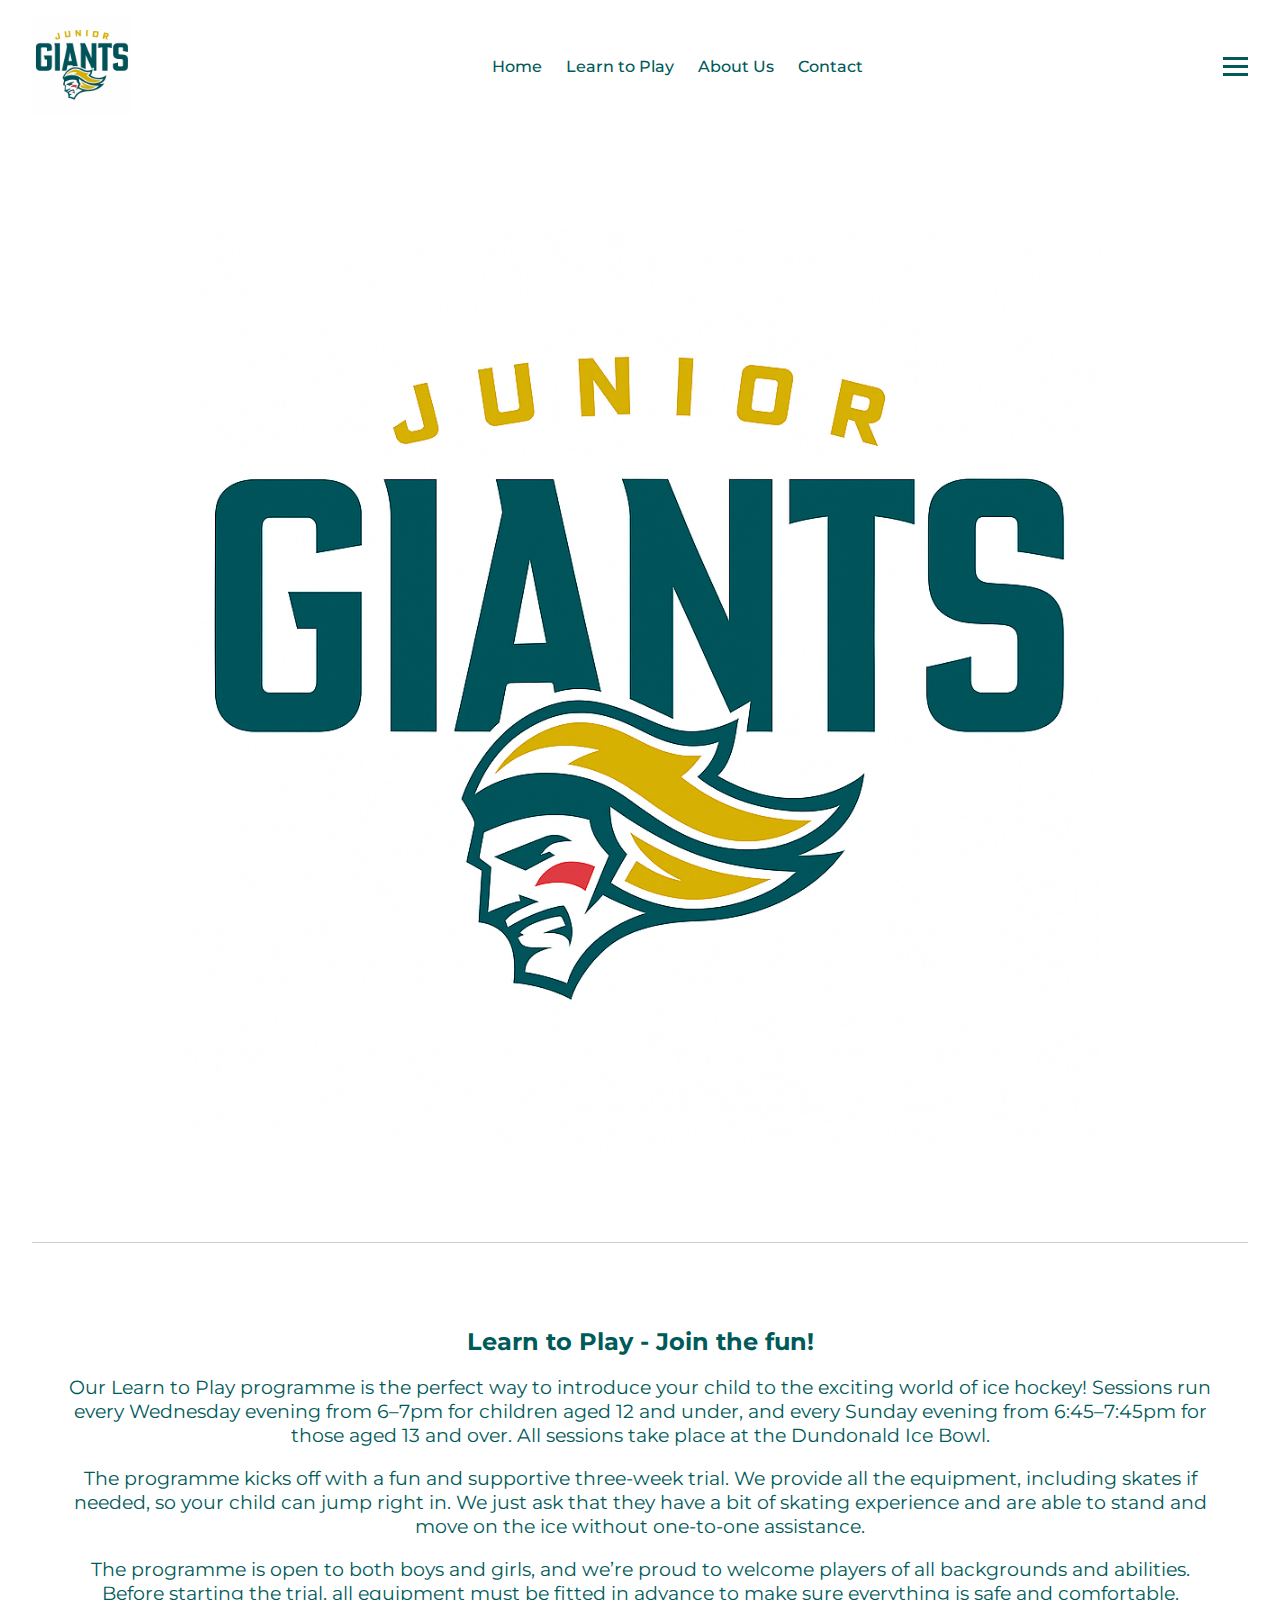
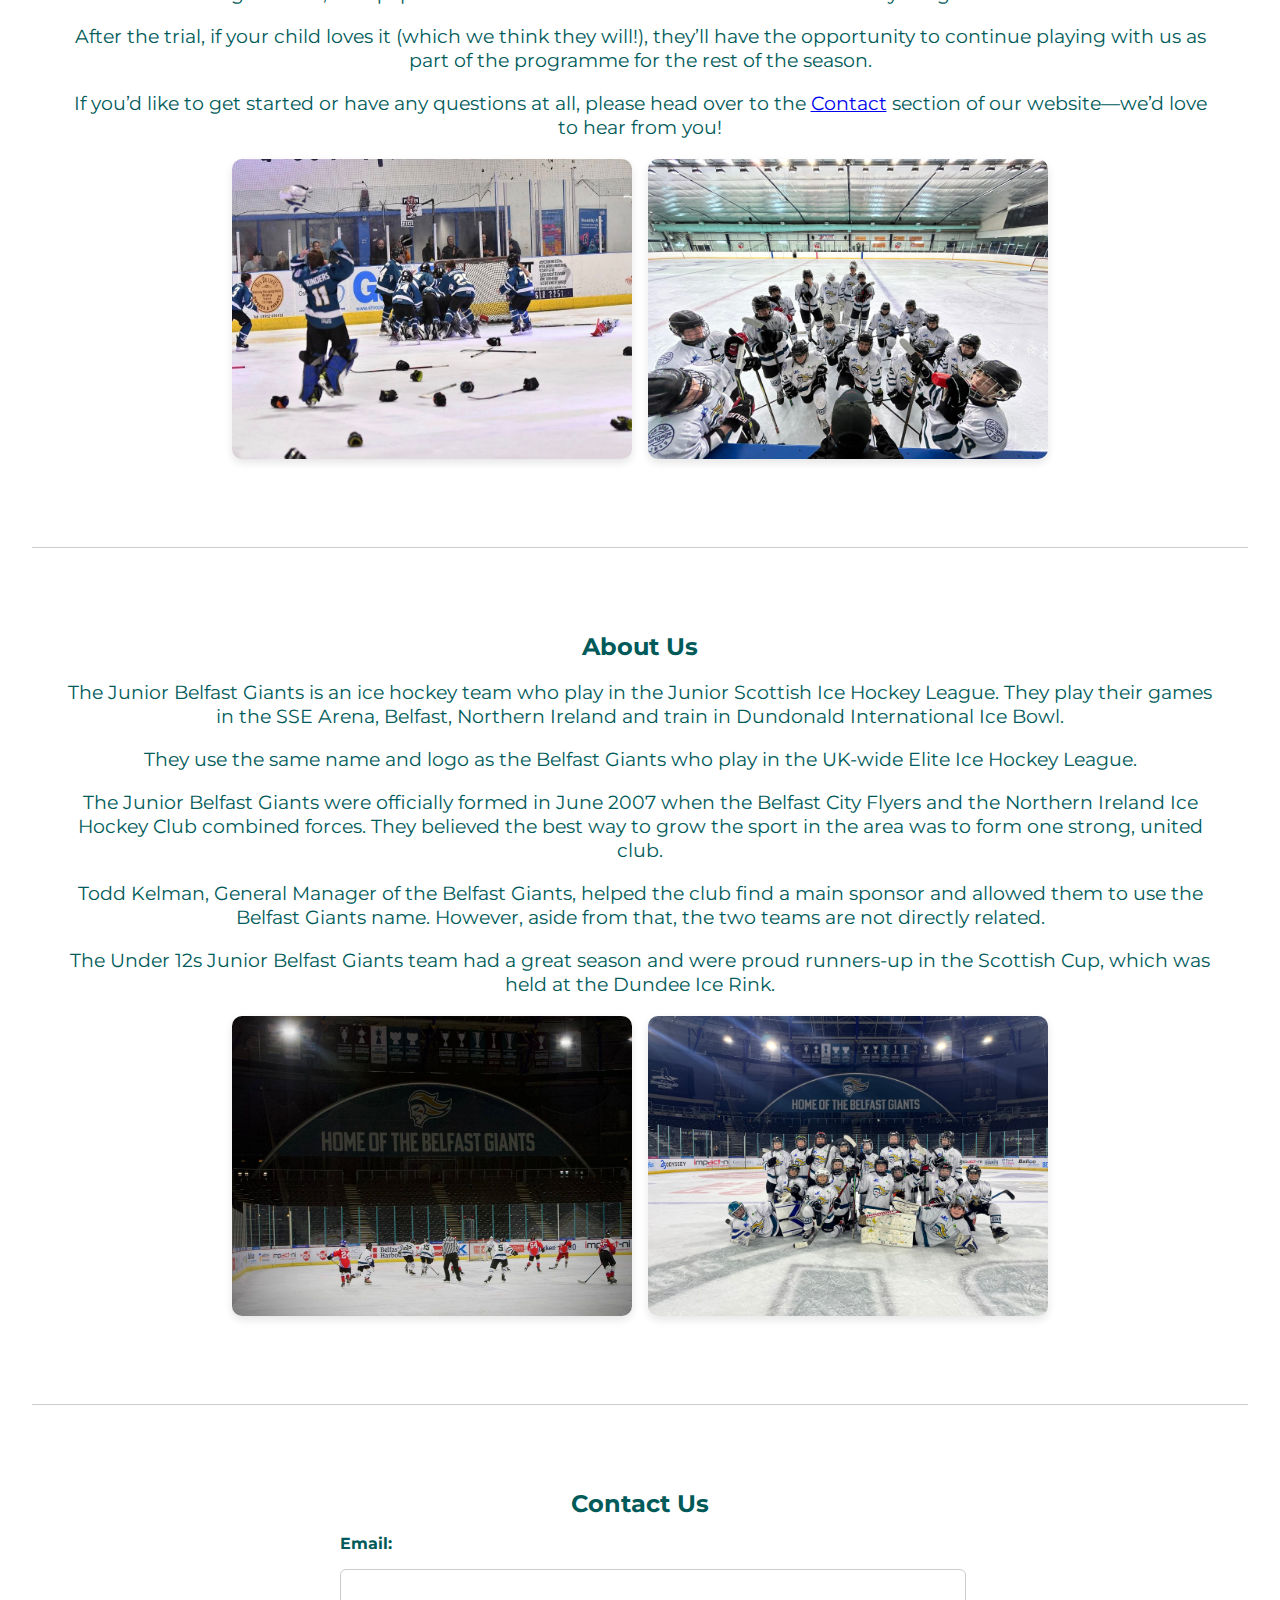
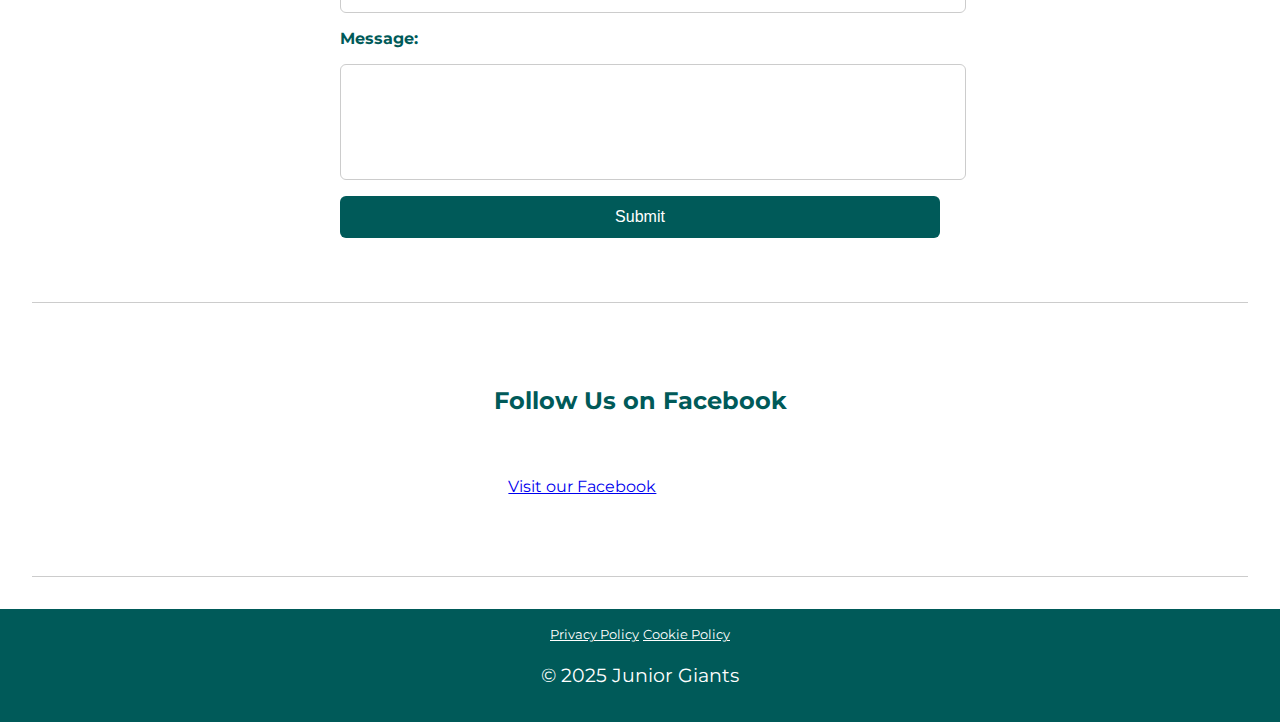
<file: index.html>
<!DOCTYPE html>
<html lang="en">
<head>
  <meta charset="UTF-8" />
  <meta name="viewport" content="width=device-width, initial-scale=1.0" />
  <title>Junior Giants</title>
  <link href="https://fonts.googleapis.com/css2?family=Montserrat:wght@500;700&display=swap" rel="stylesheet">
  <link rel="stylesheet" href="style.css">
</head>
<body>
  <div id="fb-root"></div>
  <script async defer crossorigin="anonymous" src="https://connect.facebook.net/en_US/sdk.js#xfbml=1&version=v19.0"></script>

  <header>
    <img src="Images/Junior Giants Logo Design.png" alt="Junior Giants Logo" />
    <nav>
      <a href="#home" onclick="CloseDrawer()">Home</a>
      <a href="#learn" onclick="CloseDrawer()">Learn to Play</a>
      <a href="#about" onclick="CloseDrawer()">About Us</a>
      <a href="#contact" onclick="CloseDrawer()">Contact</a>
    </nav>
    <div class="hamburger" onclick="toggleDrawer()">
      <span></span>
      <span></span>
      <span></span>
    </div>
  </header>

  <div class="drawer" id="mobileMenu">
    <a href="#home">Home</a>
    <a href="#learn">Learn to Play</a>
    <a href="#about">About Us</a>
    <a href="#contact">Contact</a>
  </div>

  <main>
    <section id="home" class="section">
      <img src="Images/Junior Giants Logo Design.png" alt="Junior Giants Logo">
    </section>

    <section id="learn" class="section">
      <h2>Learn to Play - Join the fun!</h2>
      <p>Our Learn to Play programme is the perfect way to introduce your child to the exciting world of ice hockey! Sessions run every Wednesday evening from 6–7pm for children aged 12 and under, and every Sunday evening from 6:45–7:45pm for those aged 13 and over. All sessions take place at the Dundonald Ice Bowl.</p>

<p>The programme kicks off with a fun and supportive three-week trial. We provide all the equipment, including skates if needed, so your child can jump right in. We just ask that they have a bit of skating experience and are able to stand and move on the ice without one-to-one assistance.</p>

<p>The programme is open to both boys and girls, and we’re proud to welcome players of all backgrounds and abilities. Before starting the trial, all equipment must be fitted in advance to make sure everything is safe and comfortable.</p>

<p>After the trial, if your child loves it (which we think they will!), they’ll have the opportunity to continue playing with us as part of the programme for the rest of the season.</p>

<p>If you’d like to get started or have any questions at all, please head over to the <a href="#contact">Contact</a> section of our website—we’d love to hear from you!</p>

      <div class="image-gallery">
        <img src="Images/team1.jpg" alt="Learn to Play 1">
        <img src="Images/Team2.jpg" alt="Learn to Play 2">
      </div>
    </section>

    <section id="about" class="section">
      <h2>About Us</h2>
      <p>The Junior Belfast Giants is an ice hockey team who play in the Junior Scottish Ice Hockey League. They play their games in the SSE Arena, Belfast, Northern Ireland and train in Dundonald International Ice Bowl.</p>

<p>They use the same name and logo as the Belfast Giants who play in the UK-wide Elite Ice Hockey League.</p>

<p>The Junior Belfast Giants were officially formed in June 2007 when the Belfast City Flyers and the Northern Ireland Ice Hockey Club combined forces. They believed the best way to grow the sport in the area was to form one strong, united club.</p>

<p>Todd Kelman, General Manager of the Belfast Giants, helped the club find a main sponsor and allowed them to use the Belfast Giants name. However, aside from that, the two teams are not directly related.</p>

<p>The Under 12s Junior Belfast Giants team had a great season and were proud runners-up in the Scottish Cup, which was held at the Dundee Ice Rink.</p>

      <div class="image-gallery">
        <img src="Images/team3.jpg" alt="Team History 1">
        <img src="Images/team4.jpg" alt="Team History 2">
      </div>
    </section>

    <section id="contact" class="section">
      <h2>Contact Us</h2>
      <form action="#" method="post" class="contact-form">
        <label for="email">Email:</label>
        <input type="email" id="email" name="email" required>

        <label for="message">Message:</label>
        <textarea id="message" name="message" rows="5" required></textarea>

        <button type="submit">Submit</button>
      </form>
    </section>

    <section class="section">
      <h2>Follow Us on Facebook</h2>
      <div class="fb-page"
        data-href="https://www.facebook.com/junior.belfastgiants"
        data-tabs="timeline"
        data-width="500"
        data-height=""
        data-small-header="false"
        data-adapt-container-width="true"
        data-hide-cover="false"
        data-show-facepile="true">
        <blockquote cite="https://www.facebook.com/YOUR_PAGE_NAME" class="fb-xfbml-parse-ignore">
          <a href="https://www.facebook.com/YOUR_PAGE_NAME">Visit our Facebook</a>
        </blockquote>
      </div>
    </section>
  </main>

  <footer>
    <a href="privacy.html">Privacy Policy</a>
    <a href="cookies.html">Cookie Policy</a>
    <p>© 2025 Junior Giants</p>
  </footer>

  <script>
    function toggleDrawer() {
      const menu = document.getElementById('mobileMenu');
      menu.classList.toggle('show');
    }
  </script>
</body>
</html>
</file>
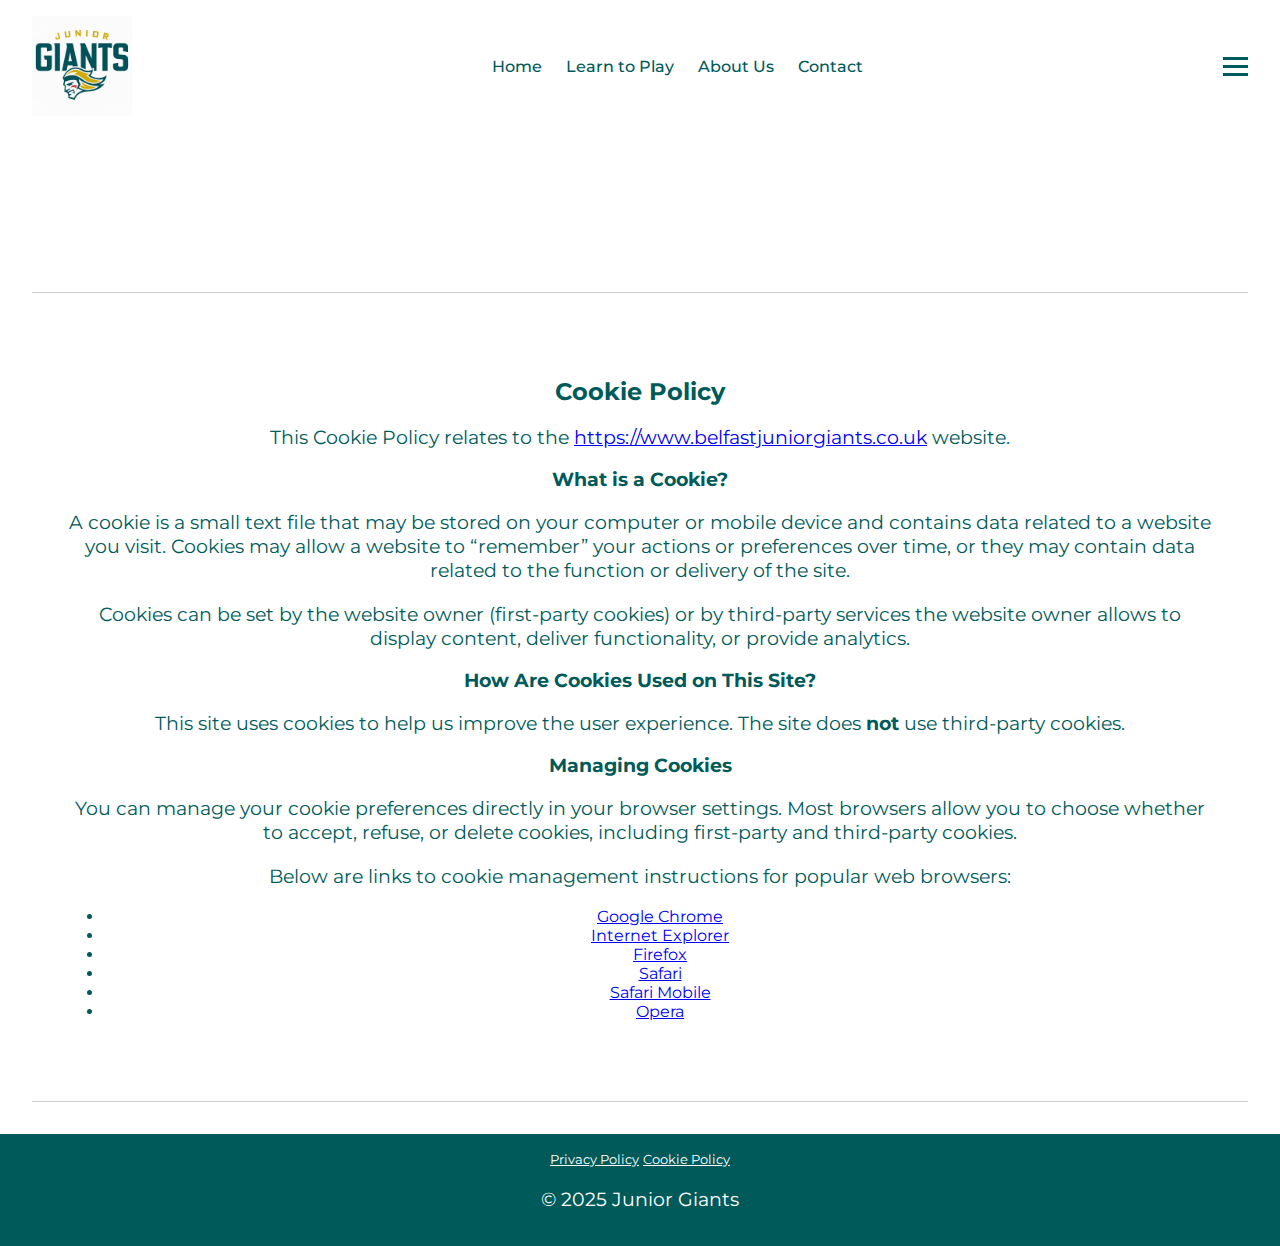
<file: cookies.html>
<!DOCTYPE html>
<html lang="en">
<head>
  <meta charset="UTF-8" />
  <meta name="viewport" content="width=device-width, initial-scale=1.0" />
  <title>Privacy Policy</title>
  <link href="https://fonts.googleapis.com/css2?family=Montserrat:wght@500;700&display=swap" rel="stylesheet">
  <link rel="stylesheet" href="style.css">
</head>
<body>
  <div id="fb-root"></div>
  <script async defer crossorigin="anonymous" src="https://connect.facebook.net/en_US/sdk.js#xfbml=1&version=v19.0"></script>

  <header>
    <img src="Images/4928DED2-FB39-4114-8904-F351DED44D7A.PNG" alt="Junior Giants Logo" />
    <nav>
      <a href="index.html" onclick="CloseDrawer()">Home</a>
      <a href="index.html#learn" onclick="CloseDrawer()">Learn to Play</a>
      <a href="index.html#about" onclick="CloseDrawer()">About Us</a>
      <a href="index.html#contact" onclick="CloseDrawer()">Contact</a>
    </nav>
    <div class="hamburger" onclick="toggleDrawer()">
      <span></span>
      <span></span>
      <span></span>
    </div>
  </header>

  <div class="drawer" id="mobileMenu">
    <a href="index.html">Home</a>
    <a href="index.html#learn">Learn to Play</a>
    <a href="index.html#about">About Us</a>
    <a href="index.html#contact">Contact</a>
  </div>

  <main>
    <section id="home" class="section">
  
    </section>

    <section id="cookies" class="policy">
        <section id="cookie-policy" class="section">
            <h2>Cookie Policy</h2>
          
            <p>This Cookie Policy relates to the <a href="https://www.belfastjuniorgiants.co.uk" target="_blank">https://www.belfastjuniorgiants.co.uk</a> website.</p>
          
            <h3>What is a Cookie?</h3>
            <p>
              A cookie is a small text file that may be stored on your computer or mobile device and contains data related to a website you visit.
              Cookies may allow a website to “remember” your actions or preferences over time, or they may contain data related to the function or delivery of the site.
            </p>
            <p>
              Cookies can be set by the website owner (first-party cookies) or by third-party services the website owner allows to display content, deliver functionality, or provide analytics.
            </p>
          
            <h3>How Are Cookies Used on This Site?</h3>
            <p>
              This site uses cookies to help us improve the user experience. The site does <strong>not</strong> use third-party cookies.
            </p>
          
            <h3>Managing Cookies</h3>
            <p>
              You can manage your cookie preferences directly in your browser settings. Most browsers allow you to choose whether to accept, refuse, or delete cookies, including first-party and third-party cookies.
            </p>
            <p>
              Below are links to cookie management instructions for popular web browsers:
            </p>
            <ul>
              <li><a href="https://support.google.com/chrome/answer/95647" target="_blank">Google Chrome</a></li>
              <li><a href="https://support.microsoft.com/en-us/help/17442/windows-internet-explorer-delete-manage-cookies" target="_blank">Internet Explorer</a></li>
              <li><a href="https://support.mozilla.org/en-US/kb/enable-and-disable-cookies-website-preferences" target="_blank">Firefox</a></li>
              <li><a href="https://support.apple.com/en-us/HT201265" target="_blank">Safari</a></li>
              <li><a href="https://support.apple.com/en-us/HT201265" target="_blank">Safari Mobile</a></li>
              <li><a href="https://help.opera.com/en/latest/web-preferences/#cookies" target="_blank">Opera</a></li>
            </ul>
          </section>
          
</section>
  </main>

  <footer>
    <a href="privacy.html">Privacy Policy</a>
    <a href="cookies.html">Cookie Policy</a>
    <p>© 2025 Junior Giants</p>
  </footer>

  <script>
    function toggleDrawer() {
      const menu = document.getElementById('mobileMenu');
      menu.classList.toggle('show');
    }
  </script>
</body>
</html>
</file>
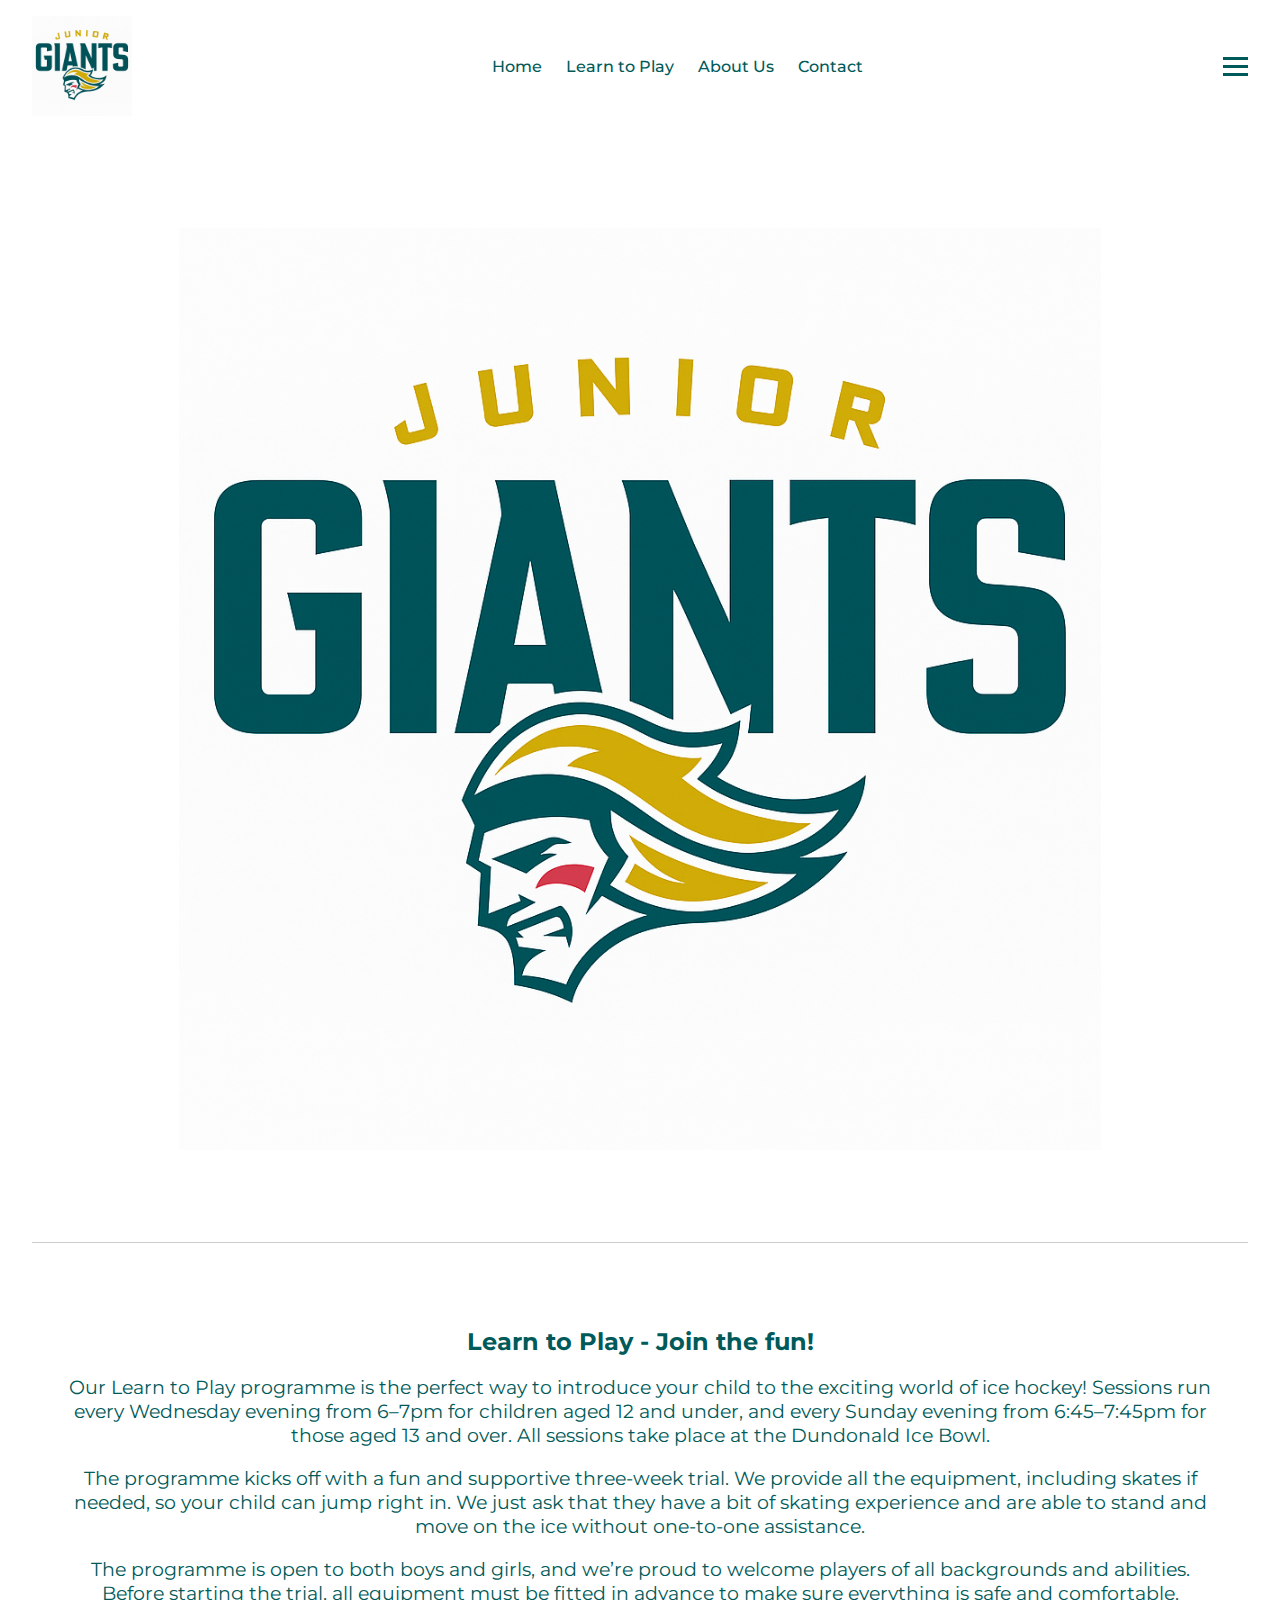
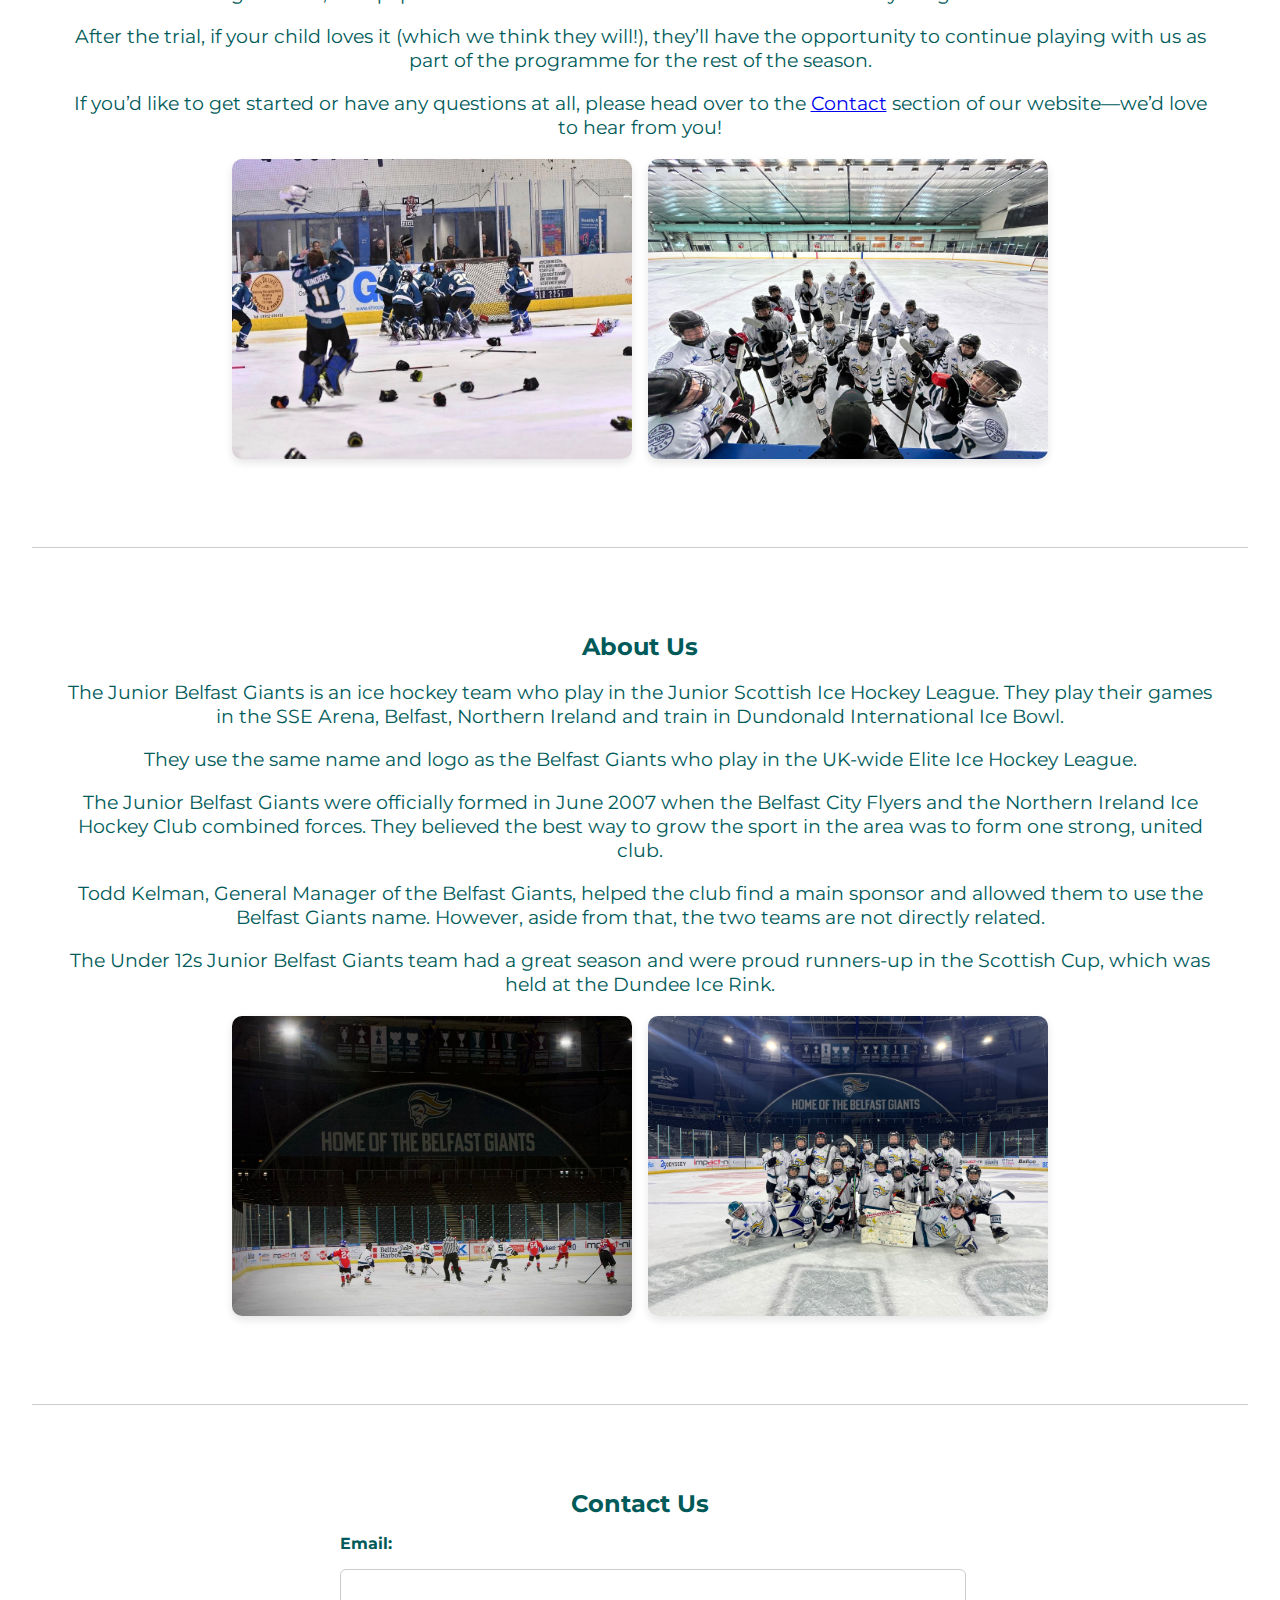
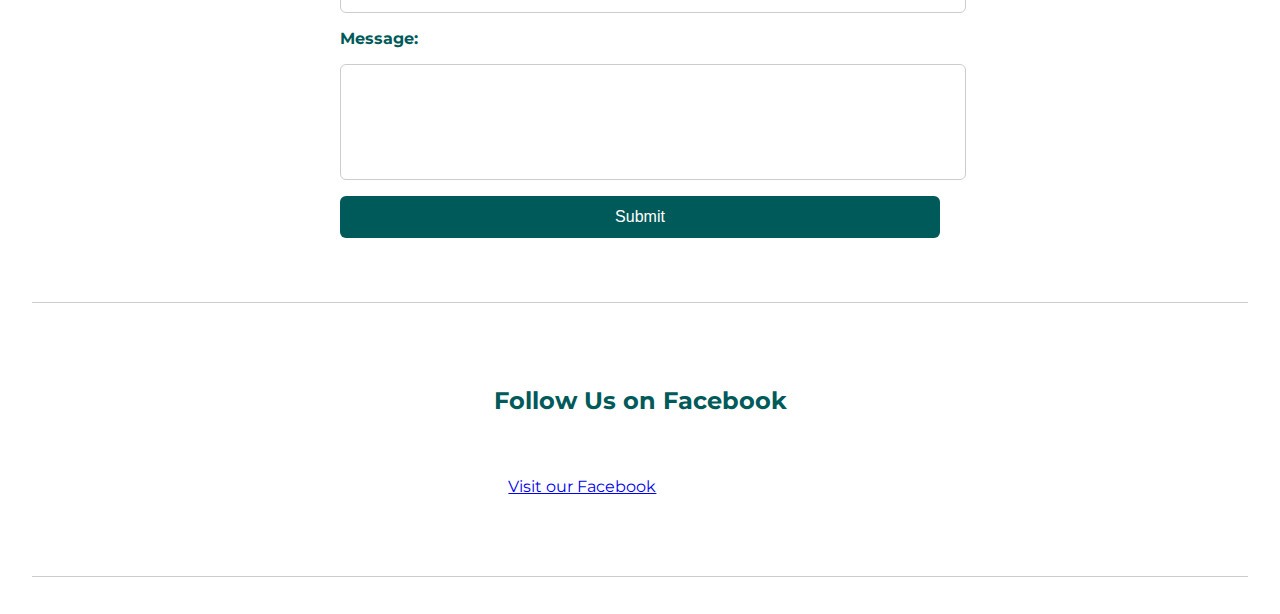
<file: juniorbelfastgiants.html>
<!DOCTYPE html>
<html lang="en">
<head>
  <meta charset="UTF-8" />
  <meta name="viewport" content="width=device-width, initial-scale=1.0" />
  <title>Junior Giants</title>
  <link href="https://fonts.googleapis.com/css2?family=Montserrat:wght@500;700&display=swap" rel="stylesheet">
  <link rel="stylesheet" href="style.css">
</head>
<body>
  <div id="fb-root"></div>
  <script async defer crossorigin="anonymous" src="https://connect.facebook.net/en_US/sdk.js#xfbml=1&version=v19.0"></script>

  <header>
    <img src="Images/4928DED2-FB39-4114-8904-F351DED44D7A.PNG" alt="Junior Giants Logo" />
    <nav>
      <a href="#home">Home</a>
      <a href="#learn">Learn to Play</a>
      <a href="#about">About Us</a>
      <a href="#contact">Contact</a>
    </nav>
    <div class="hamburger" onclick="toggleDrawer()">
      <span></span>
      <span></span>
      <span></span>
    </div>
  </header>

  <div class="drawer" id="mobileMenu">
    <a href="#home">Home</a>
    <a href="#learn">Learn to Play</a>
    <a href="#about">About Us</a>
    <a href="#contact">Contact</a>
  </div>

  <main>
    <section id="home" class="section">
      <img src="Images/4928DED2-FB39-4114-8904-F351DED44D7A.PNG" alt="Junior Giants Logo">
    </section>

    <section id="learn" class="section">
      <h2>Learn to Play - Join the fun!</h2>
      <p>Our Learn to Play programme is the perfect way to introduce your child to the exciting world of ice hockey! Sessions run every Wednesday evening from 6–7pm for children aged 12 and under, and every Sunday evening from 6:45–7:45pm for those aged 13 and over. All sessions take place at the Dundonald Ice Bowl.</p>

<p>The programme kicks off with a fun and supportive three-week trial. We provide all the equipment, including skates if needed, so your child can jump right in. We just ask that they have a bit of skating experience and are able to stand and move on the ice without one-to-one assistance.</p>

<p>The programme is open to both boys and girls, and we’re proud to welcome players of all backgrounds and abilities. Before starting the trial, all equipment must be fitted in advance to make sure everything is safe and comfortable.</p>

<p>After the trial, if your child loves it (which we think they will!), they’ll have the opportunity to continue playing with us as part of the programme for the rest of the season.</p>

<p>If you’d like to get started or have any questions at all, please head over to the <a href="#contact">Contact</a> section of our website—we’d love to hear from you!</p>

      <div class="image-gallery">
        <img src="Images/team1.jpg" alt="Learn to Play 1">
        <img src="Images/Team2.jpg" alt="Learn to Play 2">
      </div>
    </section>

    <section id="about" class="section">
      <h2>About Us</h2>
      <p>The Junior Belfast Giants is an ice hockey team who play in the Junior Scottish Ice Hockey League. They play their games in the SSE Arena, Belfast, Northern Ireland and train in Dundonald International Ice Bowl.</p>

<p>They use the same name and logo as the Belfast Giants who play in the UK-wide Elite Ice Hockey League.</p>

<p>The Junior Belfast Giants were officially formed in June 2007 when the Belfast City Flyers and the Northern Ireland Ice Hockey Club combined forces. They believed the best way to grow the sport in the area was to form one strong, united club.</p>

<p>Todd Kelman, General Manager of the Belfast Giants, helped the club find a main sponsor and allowed them to use the Belfast Giants name. However, aside from that, the two teams are not directly related.</p>

<p>The Under 12s Junior Belfast Giants team had a great season and were proud runners-up in the Scottish Cup, which was held at the Dundee Ice Rink.</p>

      <div class="image-gallery">
        <img src="Images/team3.jpg" alt="Team History 1">
        <img src="Images/team4.jpg" alt="Team History 2">
      </div>
    </section>

    <section id="contact" class="section">
      <h2>Contact Us</h2>
      <form action="#" method="post" class="contact-form">
        <label for="email">Email:</label>
        <input type="email" id="email" name="email" required>

        <label for="message">Message:</label>
        <textarea id="message" name="message" rows="5" required></textarea>

        <button type="submit">Submit</button>
      </form>
    </section>

    <section class="section">
      <h2>Follow Us on Facebook</h2>
      <div class="fb-page"
        data-href="https://www.facebook.com/YOUR_PAGE_NAME"
        data-tabs="timeline"
        data-width="500"
        data-height=""
        data-small-header="false"
        data-adapt-container-width="true"
        data-hide-cover="false"
        data-show-facepile="true">
        <blockquote cite="https://www.facebook.com/YOUR_PAGE_NAME" class="fb-xfbml-parse-ignore">
          <a href="https://www.facebook.com/YOUR_PAGE_NAME">Visit our Facebook</a>
        </blockquote>
      </div>
    </section>
  </main>

  <script>
    function toggleDrawer() {
      const menu = document.getElementById('mobileMenu');
      menu.classList.toggle('show');
    }
  </script>
</body>
</html>
</file>
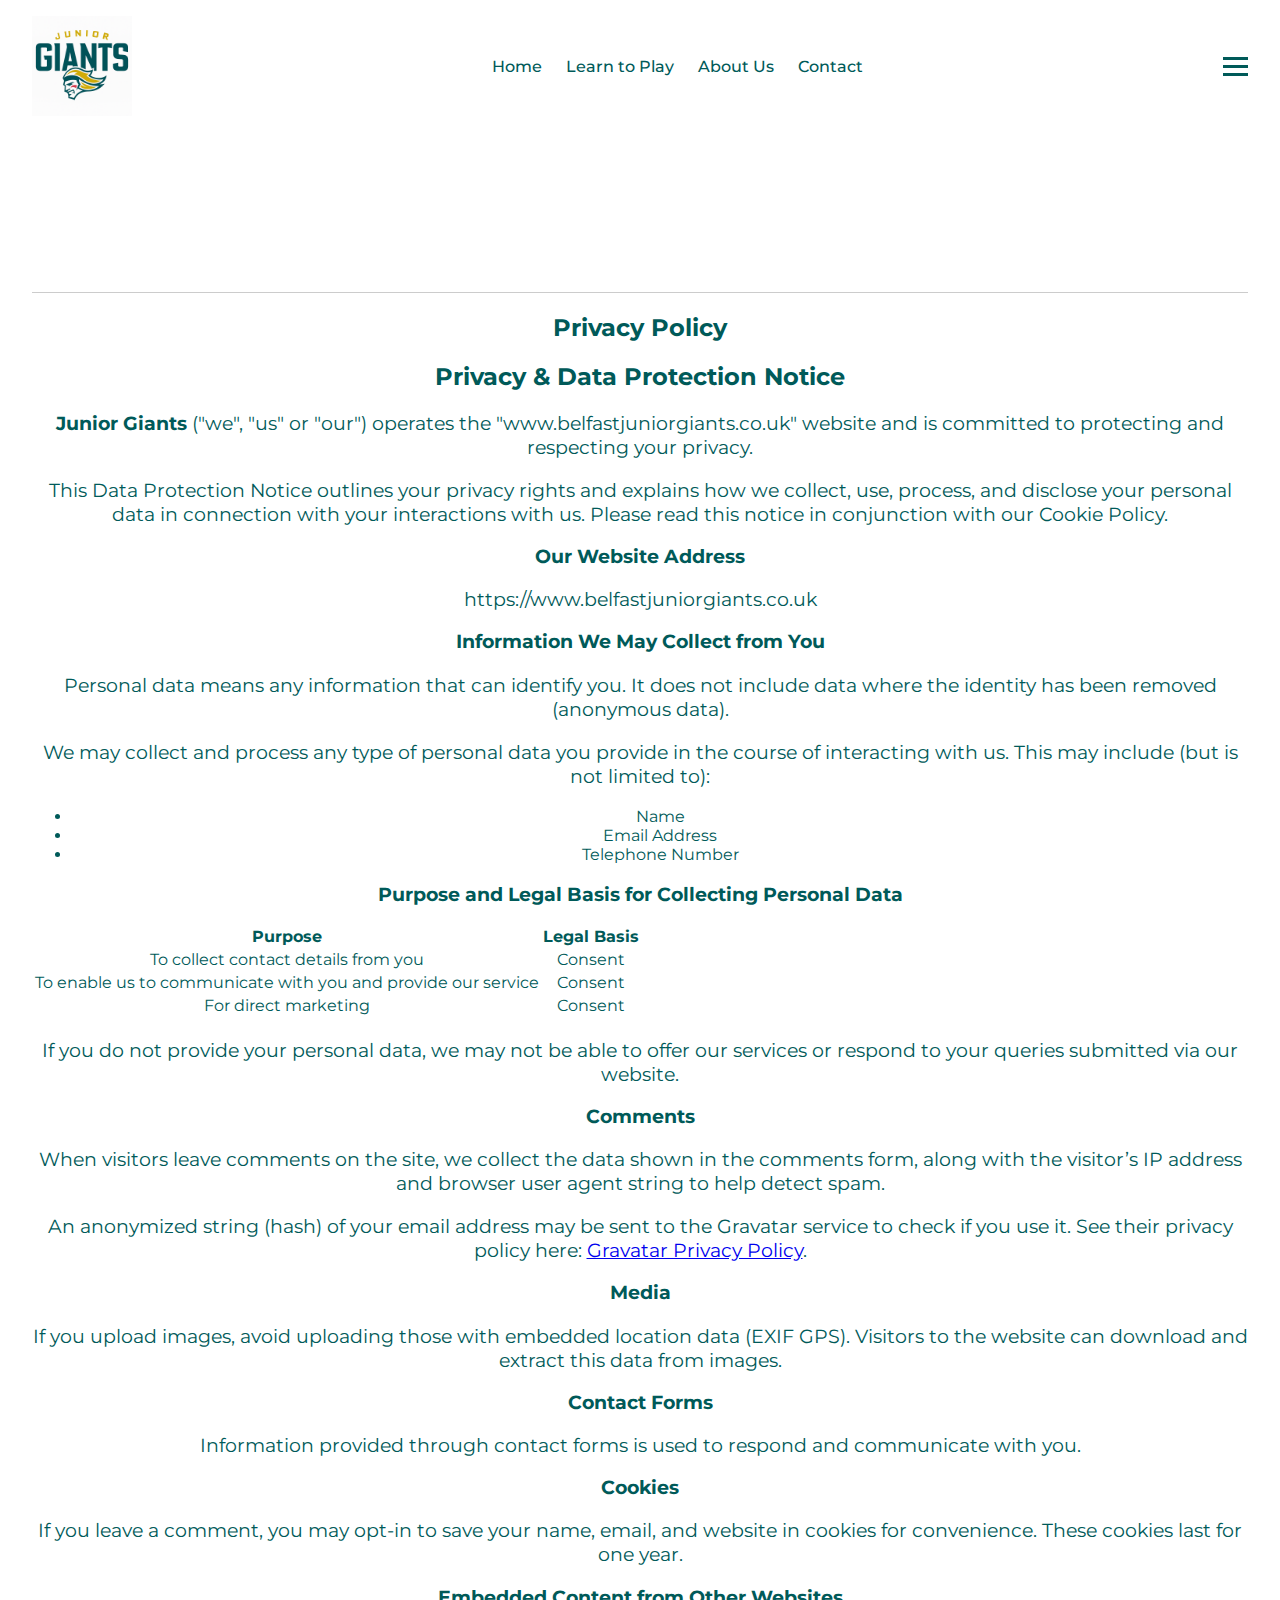
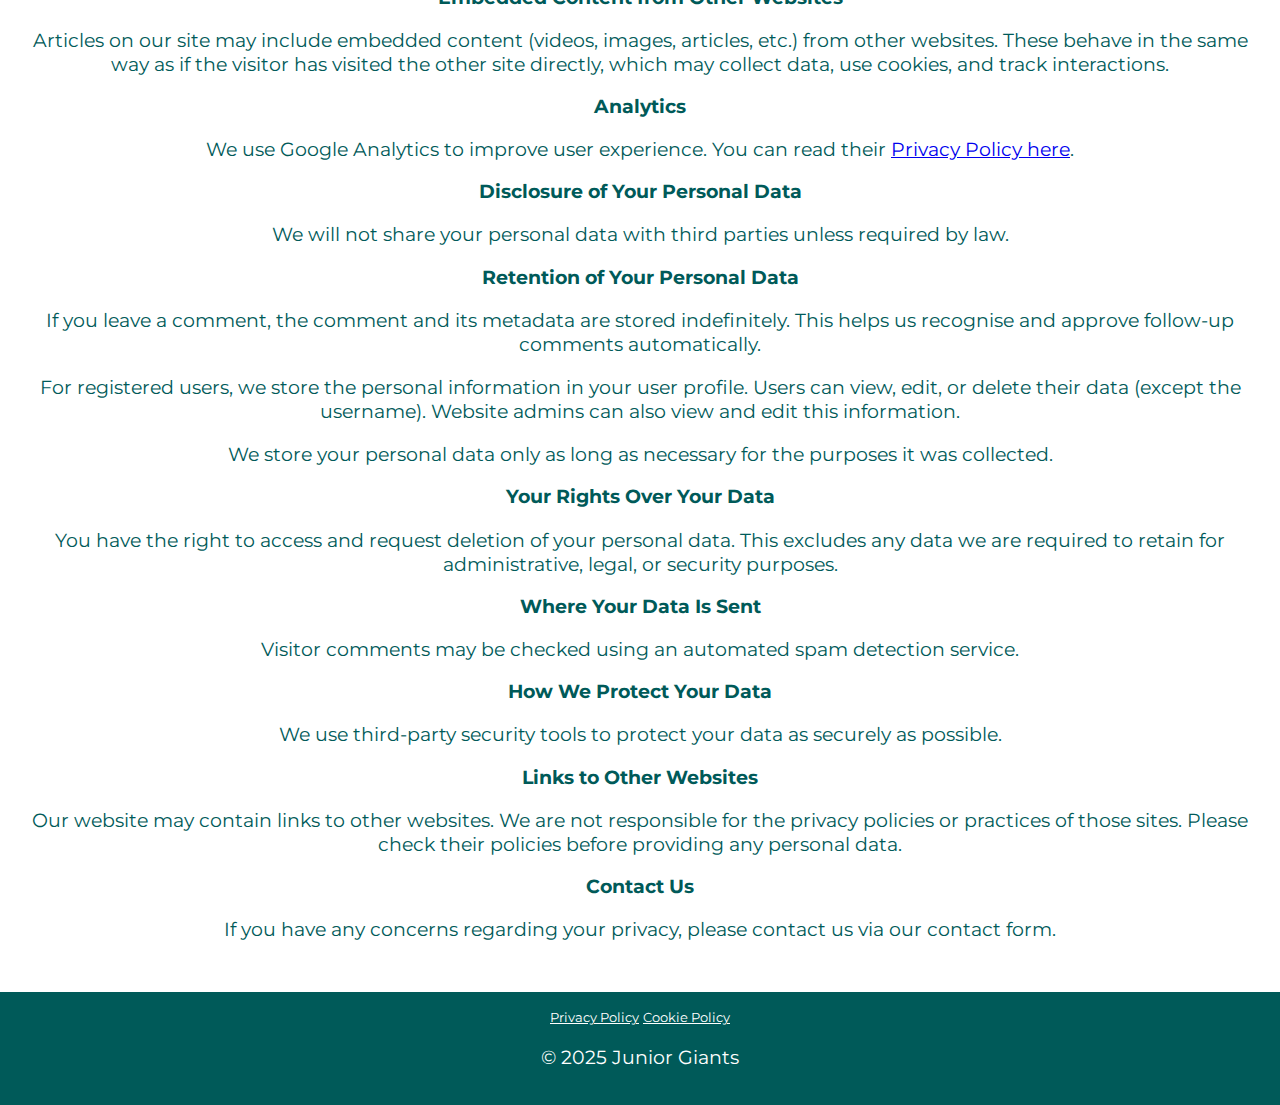
<file: privacy.html>
<!DOCTYPE html>
<html lang="en">
<head>
  <meta charset="UTF-8" />
  <meta name="viewport" content="width=device-width, initial-scale=1.0" />
  <title>Privacy Policy</title>
  <link href="https://fonts.googleapis.com/css2?family=Montserrat:wght@500;700&display=swap" rel="stylesheet">
  <link rel="stylesheet" href="style.css">
</head>
<body>
  <div id="fb-root"></div>
  <script async defer crossorigin="anonymous" src="https://connect.facebook.net/en_US/sdk.js#xfbml=1&version=v19.0"></script>

  <header>
    <img src="Images/4928DED2-FB39-4114-8904-F351DED44D7A.PNG" alt="Junior Giants Logo" />
    <nav>
      <a href="index.html" onclick="CloseDrawer()">Home</a>
      <a href="index.html#learn" onclick="CloseDrawer()">Learn to Play</a>
      <a href="index.html#about" onclick="CloseDrawer()">About Us</a>
      <a href="index.html#contact" onclick="CloseDrawer()">Contact</a>
    </nav>
    <div class="hamburger" onclick="toggleDrawer()">
      <span></span>
      <span></span>
      <span></span>
    </div>
  </header>

  <div class="drawer" id="mobileMenu">
    <a href="index.html">Home</a>
    <a href="index.html#learn">Learn to Play</a>
    <a href="index.html#about">About Us</a>
    <a href="index.html#contact">Contact</a>
  </div>

  <main>
    <section id="home" class="section">
  
    </section>

    <section id="privacy" class="policy">
      <h2>Privacy Policy</h2>
      <h2>Privacy & Data Protection Notice</h2>

  <p><strong>Junior Giants</strong> ("we", "us" or "our") operates the "www.belfastjuniorgiants.co.uk" website and is committed to protecting and respecting your privacy.</p>

  <p>This Data Protection Notice outlines your privacy rights and explains how we collect, use, process, and disclose your personal data in connection with your interactions with us. Please read this notice in conjunction with our Cookie Policy.</p>

  <h3>Our Website Address</h3>
  <p>https://www.belfastjuniorgiants.co.uk</p>

  <h3>Information We May Collect from You</h3>
  <p>Personal data means any information that can identify you. It does not include data where the identity has been removed (anonymous data).</p>
  <p>We may collect and process any type of personal data you provide in the course of interacting with us. This may include (but is not limited to):</p>
  <ul>
    <li>Name</li>
    <li>Email Address</li>
    <li>Telephone Number</li>
  </ul>

  <h3>Purpose and Legal Basis for Collecting Personal Data</h3>
  <table>
    <thead>
      <tr>
        <th>Purpose</th>
        <th>Legal Basis</th>
      </tr>
    </thead>
    <tbody>
      <tr>
        <td>To collect contact details from you</td>
        <td>Consent</td>
      </tr>
      <tr>
        <td>To enable us to communicate with you and provide our service</td>
        <td>Consent</td>
      </tr>
      <tr>
        <td>For direct marketing</td>
        <td>Consent</td>
      </tr>
    </tbody>
  </table>

  <p>If you do not provide your personal data, we may not be able to offer our services or respond to your queries submitted via our website.</p>

  <h3>Comments</h3>
  <p>When visitors leave comments on the site, we collect the data shown in the comments form, along with the visitor’s IP address and browser user agent string to help detect spam.</p>
  <p>An anonymized string (hash) of your email address may be sent to the Gravatar service to check if you use it. See their privacy policy here: <a href="https://automattic.com/privacy/" target="_blank">Gravatar Privacy Policy</a>.</p>

  <h3>Media</h3>
  <p>If you upload images, avoid uploading those with embedded location data (EXIF GPS). Visitors to the website can download and extract this data from images.</p>

  <h3>Contact Forms</h3>
  <p>Information provided through contact forms is used to respond and communicate with you.</p>

  <h3>Cookies</h3>
  <p>If you leave a comment, you may opt-in to save your name, email, and website in cookies for convenience. These cookies last for one year.</p>

  <h3>Embedded Content from Other Websites</h3>
  <p>Articles on our site may include embedded content (videos, images, articles, etc.) from other websites. These behave in the same way as if the visitor has visited the other site directly, which may collect data, use cookies, and track interactions.</p>

  <h3>Analytics</h3>
  <p>We use Google Analytics to improve user experience. You can read their <a href="https://policies.google.com/privacy" target="_blank">Privacy Policy here</a>.</p>

  <h3>Disclosure of Your Personal Data</h3>
  <p>We will not share your personal data with third parties unless required by law.</p>

  <h3>Retention of Your Personal Data</h3>
  <p>If you leave a comment, the comment and its metadata are stored indefinitely. This helps us recognise and approve follow-up comments automatically.</p>
  <p>For registered users, we store the personal information in your user profile. Users can view, edit, or delete their data (except the username). Website admins can also view and edit this information.</p>
  <p>We store your personal data only as long as necessary for the purposes it was collected.</p>

  <h3>Your Rights Over Your Data</h3>
  <p>You have the right to access and request deletion of your personal data. This excludes any data we are required to retain for administrative, legal, or security purposes.</p>

  <h3>Where Your Data Is Sent</h3>
  <p>Visitor comments may be checked using an automated spam detection service.</p>

  <h3>How We Protect Your Data</h3>
  <p>We use third-party security tools to protect your data as securely as possible.</p>

  <h3>Links to Other Websites</h3>
  <p>Our website may contain links to other websites. We are not responsible for the privacy policies or practices of those sites. Please check their policies before providing any personal data.</p>

  <h3>Contact Us</h3>
  <p>If you have any concerns regarding your privacy, please contact us via our contact form.</p>
</section>
</main>

<footer>
  <a href="privacy.html">Privacy Policy</a>
  <a href="cookies.html">Cookie Policy</a>
  <p>© 2025 Junior Giants</p>
</footer>

<script>
  function toggleDrawer() {
    const menu = document.getElementById('mobileMenu');
    menu.classList.toggle('show');
  }
</script>
</body>
</html>
</file>
<file: style.css>
* {
    resize: none;
}

:root {
    --primary-color: #005a59; /* Deep teal from logo */
    --accent-color: #d4a328;  /* Golden yellow */
    --light-bg: #ffffff;
  }
  
  
  body {
    font-family: 'Montserrat', sans-serif;
    margin: 0;
    background-color: var(--light-bg);
    color: var(--primary-color);
  }
  
  header {
    display: flex;
    justify-content: space-between;
    align-items: center;
    padding: 1rem 2rem;
    background-color: var(white);
    color: white;
  }
  
  header img {
    height: 100px;
  }
  
  nav {
    display: flex;
    gap: 1.5rem;
  }
  
  nav a {
    color: var(--primary-color);
    text-decoration: none;
    font-weight: 500;
  }
  
  .hamburger {
    display: none;
    flex-direction: column;
    gap: 5px;
    cursor: pointer;
  }
  
  .hamburger span {
    width: 25px;
    height: 3px;
    background-color: var(--primary-color);
  }
  
  .drawer {
    display: none;
    flex-direction: column;
    position: absolute;
    top: 70px;
    right: 0;
    background-color: var(--primary-color);
    width: 200px;
    padding: 1rem;
    border-radius: 20px;
  }
  
  .drawer a {
    padding: 0.5rem 0;
    color: white;
    text-decoration: none;
  }
  
  main {
    padding: 2rem;
    text-align: center;

  }
  main img {
    max-width: 40%;
    height: auto;
    margin-bottom: 1.5rem;
  }
  .section {
    padding: 4rem 2rem;
    border-bottom: 1px solid #ccc;
    text-align: center;
  }
  
  .section h2 {
    color: var(--primary-color);
    margin-bottom: 1rem;
  }
  
  .image-gallery {
    display: flex;
    justify-content: center;
    gap: 1rem;
    flex-wrap: wrap;
    margin-top: 1rem;
  }
  
  .image-gallery img {
    width: 140%;
    max-width: 400px;
    border-radius: 10px;
    box-shadow: 0 4px 8px rgba(0,0,0,0.1);
  }
  
  .contact-form {
    max-width: 600px;
    margin: 0 auto;
    display: flex;
    flex-direction: column;
    gap: 1rem;
    text-align: left;
  }
  
  .contact-form label {
    font-weight: bold;
  }
  .fb-page {
    padding-top: 30px;
    max-width: 100%;
  }
  
  .contact-form input,
  .contact-form textarea {
    width: 100%;
    padding: 0.75rem;
    border: 1px solid #ccc;
    border-radius: 6px;
    font-size: 1rem;
  }
  
  .contact-form button {
    background-color: var(--primary-color);
    color: white;
    border: none;
    padding: 0.75rem;
    font-size: 1rem;
    border-radius: 6px;
    cursor: pointer;
    transition: background-color 0.3s ease;
  }
  
  .contact-form button:hover {
    background-color: #004746;
  }
  
  h1 {
    font-size: 2.5rem;
    color: var(--primary-color);
  }

  footer {
    text-align: center;
    padding: 1rem;
    background-color: var(--primary-color);
    color: white;
    position: relative;
    font-family: 'Montserrat', sans-serif;
    text-decoration: none;
    font-size: 14px;
  }

  footer a {
    color: white;
    text-decoration: underline;
    font-family: 'Montserrat', sans-serif;
    font-size: 13px;
  }
 
  
  p {
    font-size: 1.2rem;
  }
  
  @media (max-width: 768px) {
    nav {
      display: none;
    }
  }
  
    .hamburger {
      display: flex;
    }
  
    .drawer.show {
      display: flex;
    }

    main img {
        max-width: 80%;
    }
    .fb-page {
        max-width: 90%;
    }
    .section {
        max-width: 100%;
    }
</file>
